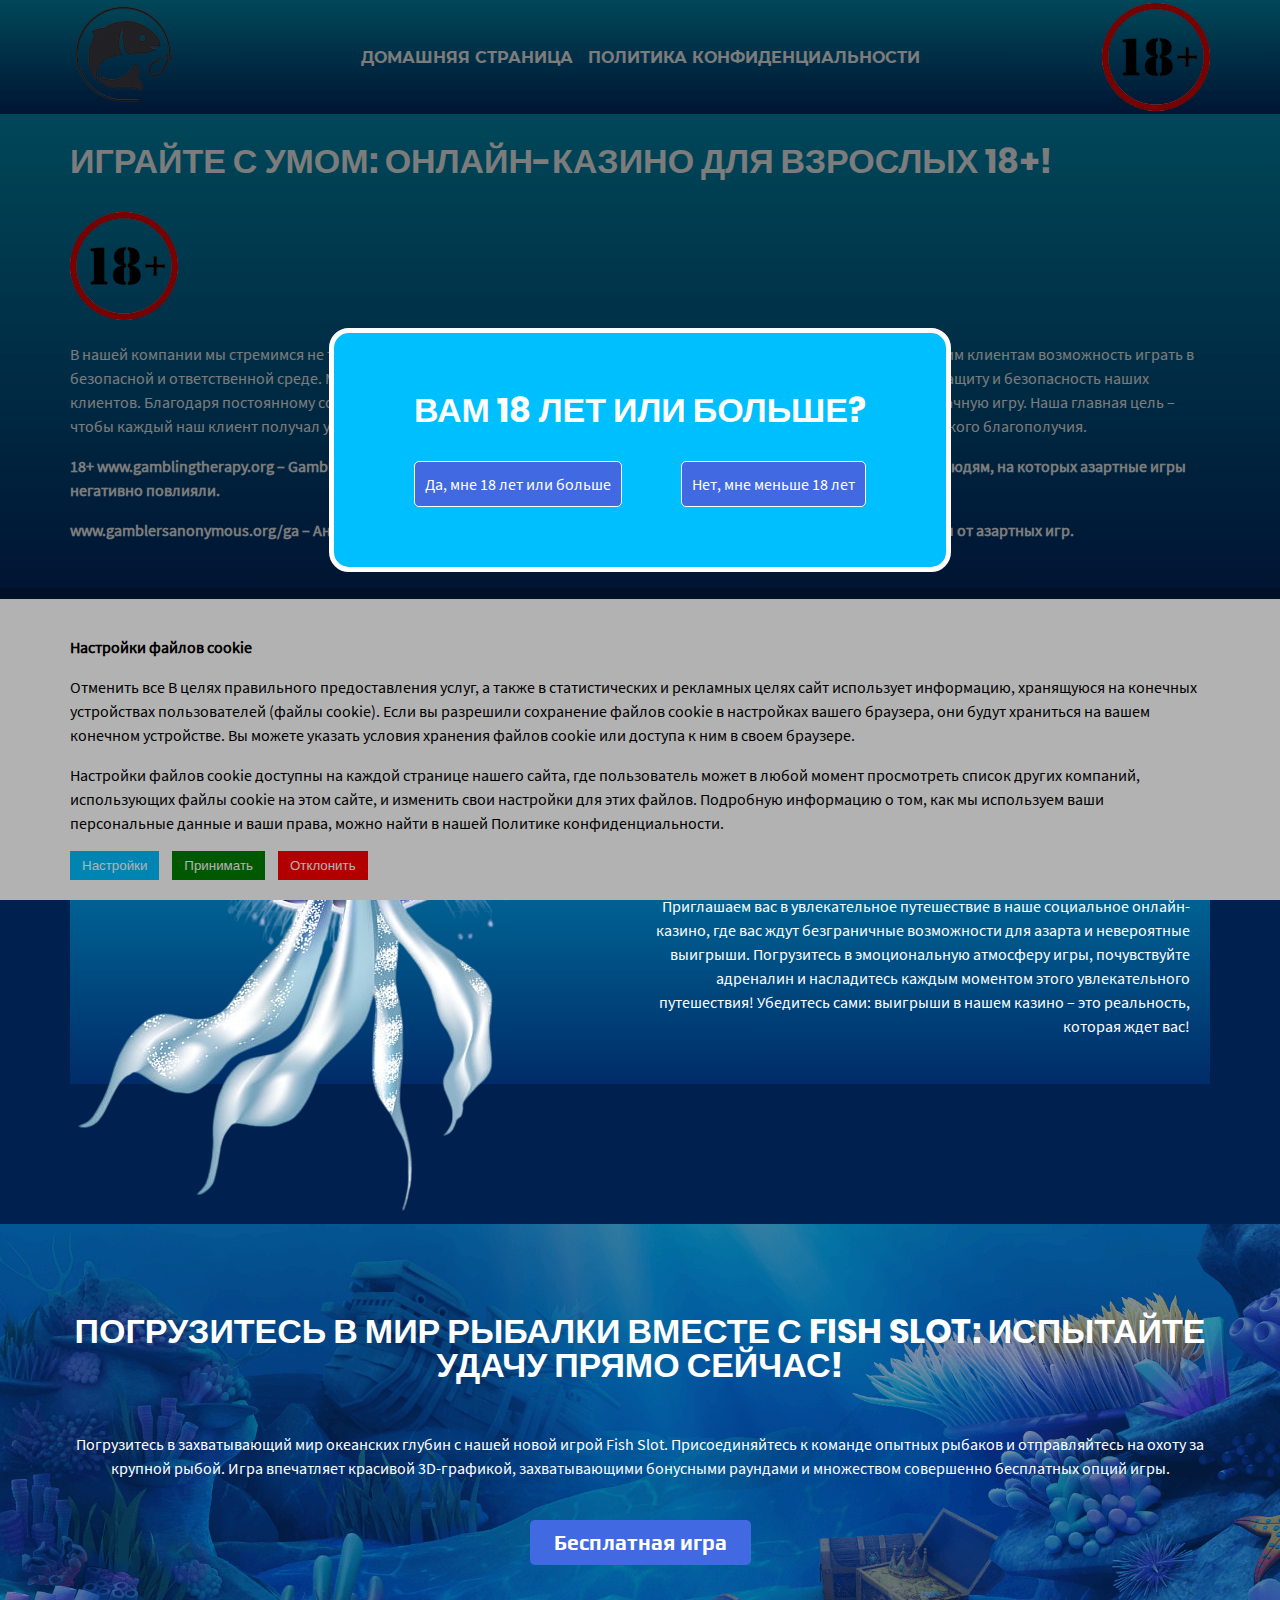
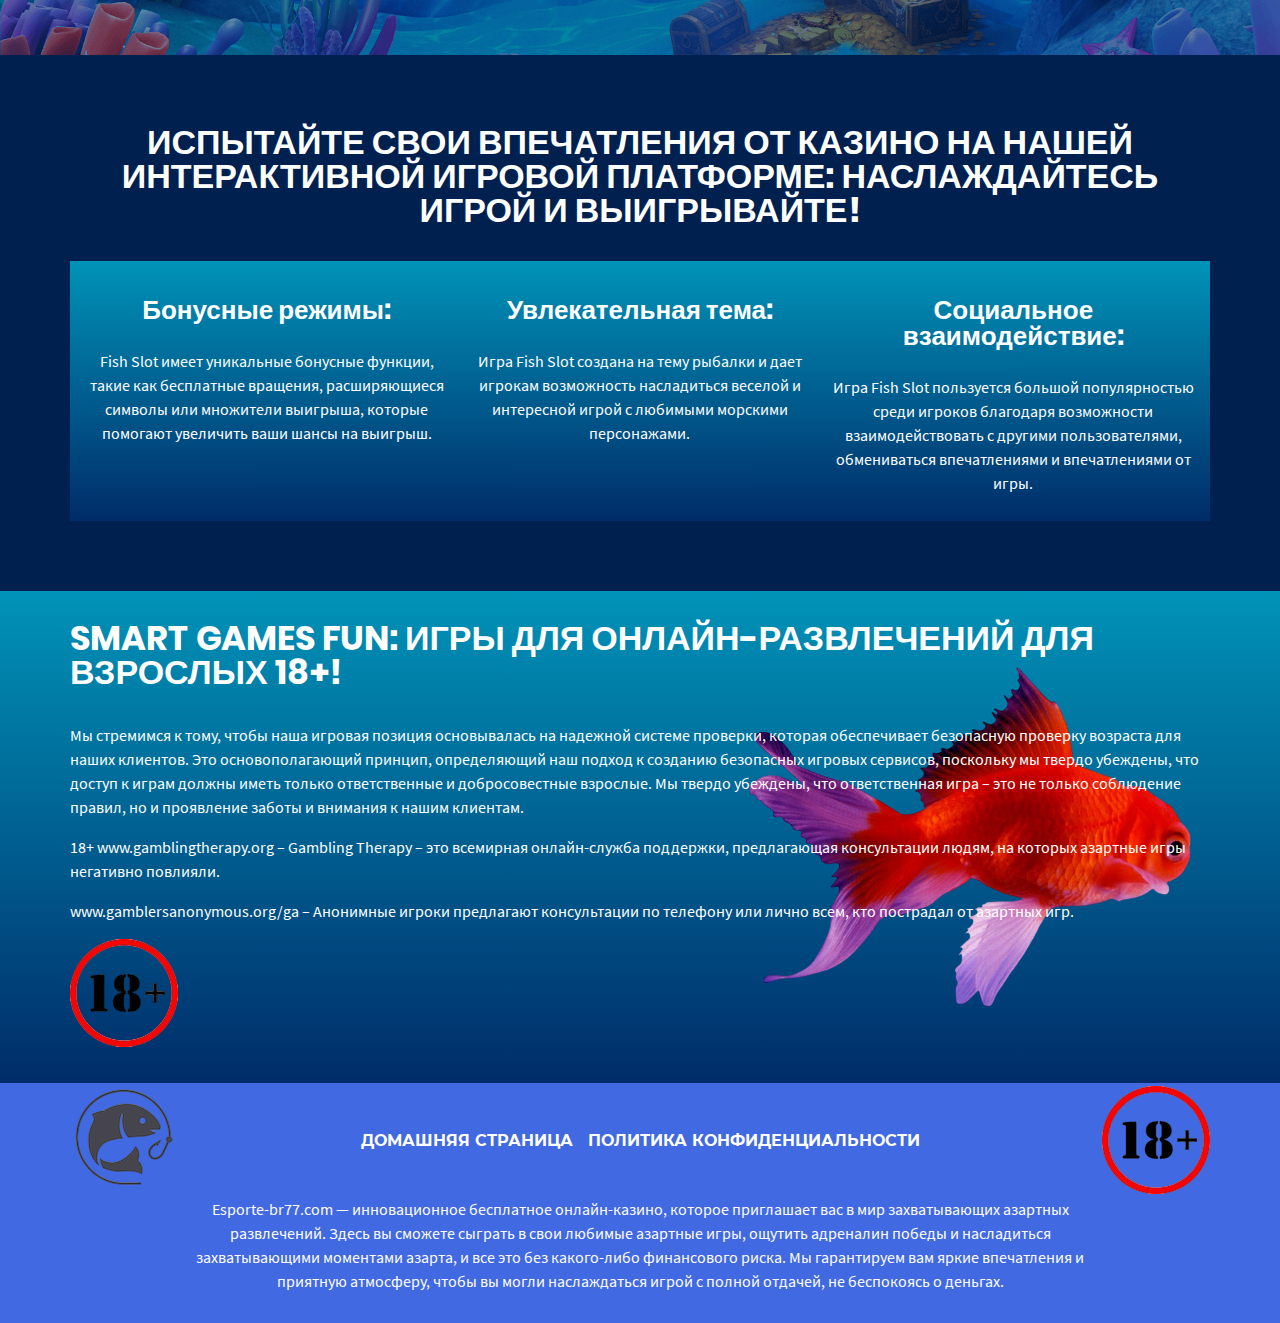
<file: index.html>
<!DOCTYPE html>
<html lang="ru">
<head>
  <meta charset="UTF-8">
  <meta name="viewport" content="width=device-width, initial-scale=1.0">
  <title>Погрузитесь в мир бесплатных ставок</title>
  <link rel="stylesheet" href="style.css">
</head>
<body>
  <header>
    <div class="container header-container">
      <a href="index.html">
        <img src="img/logo.png" alt="Логотип">
      </a>
      <nav class="main-nav">
        <button class="menu-burger" type="button">
          <i></i>
        </button>
        <ul class="nav-list">
          <li class="nav-list__item"><a class="nav-list__link" href="index.html">Домашняя страница</a></li>
          <li class="nav-list__item"><a class="nav-list__link" href="policy.html">Политика конфиденциальности</a></li>
        </ul>
      </nav>
      <img src="img/year.png" width="108" height="108" alt="Значок 18+">
    </div>
  </header>
  <main>
    <h1 class="visually-hidden">Онлайн-казино</h1>
    <section class="promo">
      <h2 class="visually-hidden">Промо</h2>
      <div class="container">
        <p class="title title--left">Играйте с умом: онлайн-казино для взрослых 18+!</p>
        <img src="img/year.png" width="108" height="108" alt="Значок 18+">
        <p>В нашей компании мы стремимся не только доставлять удовольствие и развлечение с помощью наших игр, но и давать нашим клиентам возможность играть в безопасной и ответственной среде. Мы тщательно соблюдаем строгие внутренние правила и политики, направленные на защиту и безопасность наших клиентов. Благодаря постоянному совершенствованию и применению новейших методов мы гарантируем честную и прозрачную игру. Наша главная цель – чтобы каждый наш клиент получал удовольствие от игрового процесса без ущерба для своего физического и психологического благополучия.</p>
        <p><b>18+ www.gamblingtherapy.org – Gambling Therapy – это всемирная онлайн-служба поддержки, предлагающая консультации людям, на которых азартные игры негативно повлияли.</b></p>
        <p><b>www.gamblersanonymous.org/ga – Анонимные игроки предлагают консультации по телефону или лично всем, кто пострадал от азартных игр.</b></p>
      </div>
    </section>
    <section class="invitation">
      <h2 class="visually-hidden">Приглашение</h2>
      <div class="container invitation__container">
        <div class="invitation__content-wrapper">
          <div class="invitation__img-container">
            <img src="img/invitation-img.png" width="728" height="728" alt="Медуза.">
          </div>
          <div class="invitation__text-container">
            <p class="title title--right invitation__text">Присоединяйтесь к нам сегодня и проложите свой путь к победе бесплатно!</p>
            <p class="invitation__text">Приглашаем вас в увлекательное путешествие в наше социальное онлайн-казино, где вас ждут безграничные возможности для азарта и невероятные выигрыши. Погрузитесь в эмоциональную атмосферу игры, почувствуйте адреналин и насладитесь каждым моментом этого увлекательного путешествия! Убедитесь сами: выигрыши в нашем казино – это реальность, которая ждет вас!</p>
          </div>
        </div>
      </div>
    </section>
    <section class="game">
      <h2 class="visually-hidden">Игра</h2>
      <div class="container game__container">
        <p class="title">Погрузитесь в мир рыбалки вместе с Fish Slot: испытайте удачу прямо сейчас!</p>
        <p class="game__text">Погрузитесь в захватывающий мир океанских глубин с нашей новой игрой Fish Slot. Присоединяйтесь к команде опытных рыбаков и отправляйтесь на охоту за крупной рыбой. Игра впечатляет красивой 3D-графикой, захватывающими бонусными раундами и множеством совершенно бесплатных опций игры.</p>
        <a href="game.html" class="button-play-game">Бесплатная игра</a>
      </div>
    </section>
    <section class="advantages">
      <h2 class="visually-hidden">Преимущества</h2>
      <div class="container">
        <p class="title">Испытайте свои впечатления от казино на нашей интерактивной игровой платформе: наслаждайтесь игрой и выигрывайте!</p>
        <ul class="advantages__list">
          <li class="advantages__item">
            <p class="advantages__list-title">Бонусные режимы:</p>
            <p class="advantages__list-text">Fish Slot имеет уникальные бонусные функции, такие как бесплатные вращения, расширяющиеся символы или множители выигрыша, которые помогают увеличить ваши шансы на выигрыш.</p>
          </li>
          <li class="advantages__item">
            <p class="advantages__list-title">Увлекательная тема:</p>
            <p class="advantages__list-text">Игра Fish Slot создана на тему рыбалки и дает игрокам возможность насладиться веселой и интересной игрой с любимыми морскими персонажами.</p>
          </li>
          <li class="advantages__item">
            <p class="advantages__list-title">Социальное взаимодействие:</p>
            <p class="advantages__list-text">Игра Fish Slot пользуется большой популярностью среди игроков благодаря возможности взаимодействовать с другими пользователями, обмениваться впечатлениями и впечатлениями от игры.</p>
          </li>
        </ul>
      </div>
    </section>
    <section class="age">
      <h2 class="visually-hidden">Проверка возраста</h2>
      <div class="container age__container">
        <p class="title title--left">Smart Games Fun: Игры для онлайн-развлечений для взрослых 18+!</p>
        <p>Мы стремимся к тому, чтобы наша игровая позиция основывалась на надежной системе проверки, которая обеспечивает безопасную проверку возраста для наших клиентов. Это основополагающий принцип, определяющий наш подход к созданию безопасных игровых сервисов, поскольку мы твердо убеждены, что доступ к играм должны иметь только ответственные и добросовестные взрослые. Мы твердо убеждены, что ответственная игра – это не только соблюдение правил, но и проявление заботы и внимания к нашим клиентам.</p>
        <p>18+ www.gamblingtherapy.org – Gambling Therapy – это всемирная онлайн-служба поддержки, предлагающая консультации людям, на которых азартные игры негативно повлияли.</p>
        <p>www.gamblersanonymous.org/ga – Анонимные игроки предлагают консультации по телефону или лично всем, кто пострадал от азартных игр.</p>
        <img src="img/year.png" alt="Значок 18+">
      </div>
    </section>
  </main>
  <footer class="footer">
    <div class="container footer__container">
      <div class="footer__top-wrapper">
        <a href="index.html">
          <img src="img/logo.png" alt="Логотип">
        </a>
        <nav class="main-nav">
          <button class="menu-burger menu-burger--footer" type="button">
            <i></i>
          </button>
          <ul class="nav-list nav-list--footer">
            <li class="nav-list__item"><a class="nav-list__link" href="index.html">Домашняя страница</a></li>
            <li class="nav-list__item"><a class="nav-list__link" href="policy.html">Политика конфиденциальности</a></li>
          </ul>
        </nav>
        <img src="img/year.png" width="108" height="108" alt="Значок 18+">
      </div>
      <p class="footer__text">Esporte-br77.com — инновационное бесплатное онлайн-казино, которое приглашает вас в мир захватывающих азартных развлечений. Здесь вы сможете сыграть в свои любимые азартные игры, ощутить адреналин победы и насладиться захватывающими моментами азарта, и все это без какого-либо финансового риска. Мы гарантируем вам яркие впечатления и приятную атмосферу, чтобы вы могли наслаждаться игрой с полной отдачей, не беспокоясь о деньгах.</p>
    </div>
  </footer>

  <div class="modal modal-cookie__wrapper">
    <div class="modal-cookie">
      <div class="container modal-cookie__container">
        <p><b>Настройки файлов cookie</b></p>
        <p>Отменить все В целях правильного предоставления услуг, а также в статистических и рекламных целях сайт использует информацию, хранящуюся на конечных устройствах пользователей (файлы cookie). Если вы разрешили сохранение файлов cookie в настройках вашего браузера, они будут храниться на вашем конечном устройстве. Вы можете указать условия хранения файлов cookie или доступа к ним в своем браузере.</p>
        <p>Настройки файлов cookie доступны на каждой странице нашего сайта, где пользователь может в любой момент просмотреть список других компаний, использующих файлы cookie на этом сайте, и изменить свои настройки для этих файлов. Подробную информацию о том, как мы используем ваши персональные данные и ваши права, можно найти в нашей Политике конфиденциальности.</p>
        <button class="modal-cookie__button modal-cookie__button--settings">Настройки</button>
        <button class="modal-cookie__button modal-cookie__button--accept">Принимать</button>
        <button class="modal-cookie__button modal-cookie__button--reject">Отклонить</button>
      </div>
    </div>
    <div class="modal-cookie-settings visually-hidden">
      <div class="container">
        <p>НАСТРОЙКИ COOKIE</p>
        <p>Файлы cookie — это небольшие текстовые файлы, которые могут использоваться веб-сайтами, чтобы пользователи могли использовать веб-сайты более эффективно. Закон гласит, что мы можем хранить файлы cookie на вашем устройстве, если это необходимо для функционирования этого веб-сайта. Для всех остальных типов нам необходимо разрешение пользователя.</p>
        <p>Этот сайт использует различные типы файлов cookie. Вы можете отозвать свое согласие в любое время, нажав ссылку «Настройки файлов cookie» в нижнем колонтитуле веб-сайта.</p>
        <p>Узнайте больше о том, кто мы, как с нами связаться и как мы обрабатываем данные в соответствии с Политикой конфиденциальности.</p>
        <p>функциональный</p>
        <p>Функциональные файлы cookie позволяют нам запоминать ваш выбор, например, ваше имя пользователя, данные для входа или языковые предпочтения, а также любые другие настройки, которые вы вносите на сайт во время вашего посещения.</p>
        <input class="modal-cookie-settings__radio" type="radio" id="cookie-function-1" name="function-files" checked>
        <label class="modal-cookie-settings__label" for="cookie-function-1">Выключить</label>
        <input class="modal-cookie-settings__radio" type="radio" id="cookie-function-2" name="function-files">
        <label class="modal-cookie-settings__label" for="cookie-function-2">Включить</label>
        <p>Аналитический</p>
        <p>Эти файлы cookie помогают нам понять, как посетители используют наш веб-сайт. Например, они собирают информацию о том, какие страницы нашего сайта посетители выбирают чаще всего, какие функции они используют и какие страницы они посещали ранее. Мы используем эту информацию, чтобы улучшить наш веб-сайт и предоставить вам лучший пользовательский опыт.</p>
        <input class="modal-cookie-settings__radio" type="radio" id="cookie-analytical-1" name="analytical-files" checked>
        <label class="modal-cookie-settings__label" for="cookie-analytical-1">Выключить</label>
        <input class="modal-cookie-settings__radio" type="radio" id="cookie-analytical-2" name="analytical-files">
        <label class="modal-cookie-settings__label" for="cookie-analytical-2">Включить</label>
        <button class="modal-cookie-settings__save">Сохранить настройки</button>
      </div>
    </div>
  </div>

  <div class="modal modal-year__wrapper">
    <div class="modal-year">
      <p class="title year-title">Вам 18 лет или больше?</p>
      <div class="modal-year__button-container">
        <button class="modal-year__button modal-year__button--yes">Да, мне 18 лет или больше</button>
        <button class="modal-year__button modal-year__button--no">Нет, мне меньше 18 лет</button>
      </div>
    </div>
  </div>
  <script src="js/main.js"></script>
</body>
</html>
</file>
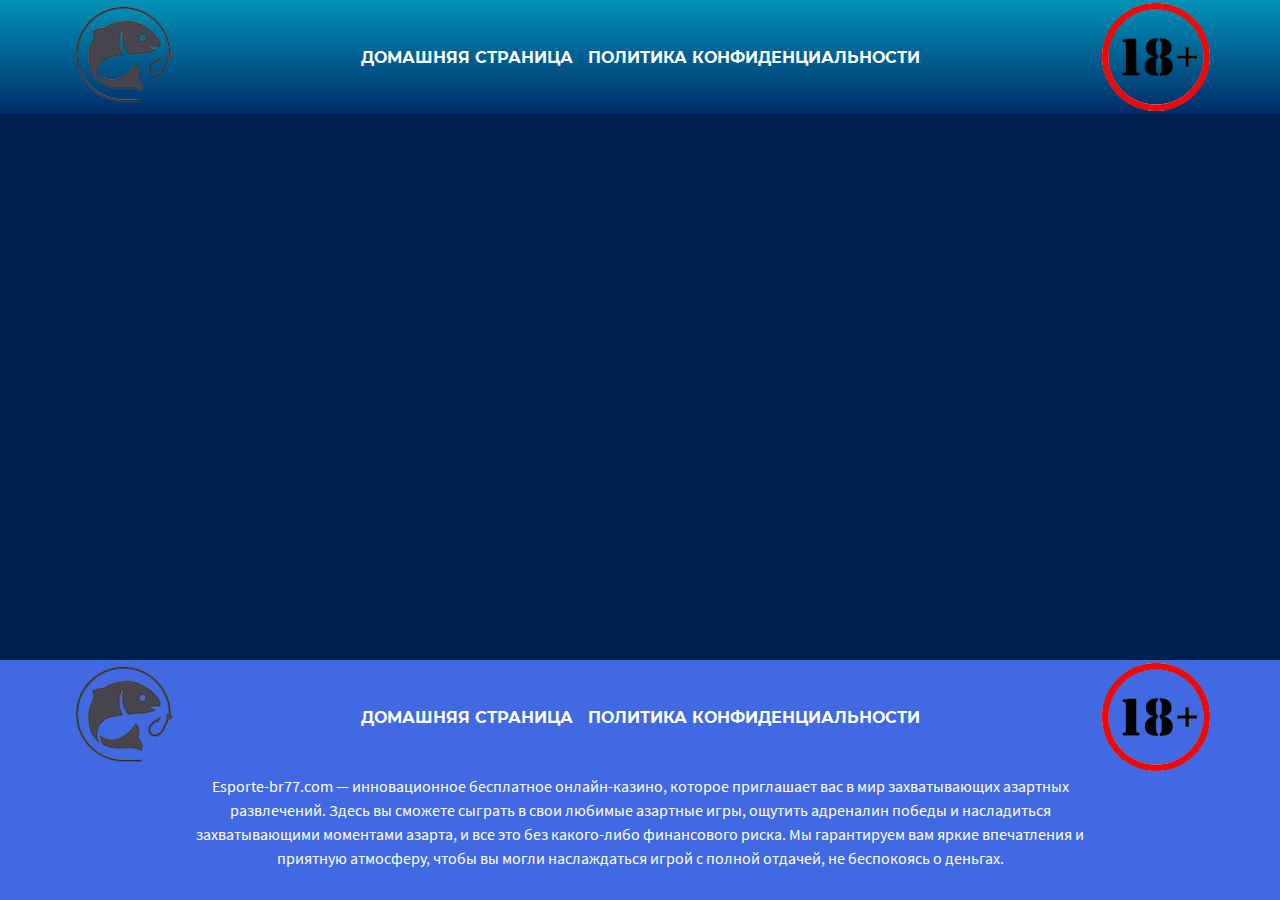
<file: game.html>
<!DOCTYPE html>
<html lang="ru">
<head>
  <meta charset="UTF-8">
  <meta name="viewport" content="width=device-width, initial-scale=1.0">
  <title>Погрузитесь в мир бесплатных ставок</title>
  <link rel="stylesheet" href="style.css">
</head>
<body>
  <header>
    <div class="container header-container">
      <a href="index.html">
        <img src="img/logo.png" alt="Логотип">
      </a>
      <nav class="main-nav">
        <button class="menu-burger" type="button">
          <i></i>
        </button>
        <ul class="nav-list">
          <li class="nav-list__item"><a class="nav-list__link" href="index.html">Домашняя страница</a></li>
          <li class="nav-list__item"><a class="nav-list__link" href="policy.html">Политика конфиденциальности</a></li>
        </ul>
      </nav>
      <img src="img/year.png" width="108" height="108" alt="Значок 18+">
    </div>
  </header>
  <main>
    <section class="game-play">
      <div class="container game-play__container">
        <h1 class="visually-hidden">Игра</h1>
        <iframe src="https://archive.org/embed/msdos_Super_Mario_World_DX_2002" width="560" height="384" frameborder="0" webkitallowfullscreen="true" mozallowfullscreen="true" allowfullscreen></iframe>
      </div>
    </section>
  </main>
  <footer class="footer">
    <div class="container footer__container">
      <div class="footer__top-wrapper">
        <a href="index.html">
          <img src="img/logo.png" alt="Логотип">
        </a>
        <nav class="main-nav">
          <button class="menu-burger menu-burger--footer" type="button">
            <i></i>
          </button>
          <ul class="nav-list nav-list--footer">
            <li class="nav-list__item"><a class="nav-list__link" href="index.html">Домашняя страница</a></li>
            <li class="nav-list__item"><a class="nav-list__link" href="policy.html">Политика конфиденциальности</a></li>
          </ul>
        </nav>
        <img src="img/year.png" width="108" height="108" alt="Значок 18+">
      </div>
      <p class="footer__text">Esporte-br77.com — инновационное бесплатное онлайн-казино, которое приглашает вас в мир захватывающих азартных развлечений. Здесь вы сможете сыграть в свои любимые азартные игры, ощутить адреналин победы и насладиться захватывающими моментами азарта, и все это без какого-либо финансового риска. Мы гарантируем вам яркие впечатления и приятную атмосферу, чтобы вы могли наслаждаться игрой с полной отдачей, не беспокоясь о деньгах.</p>
    </div>
  </footer>
</body>
</html>
</file>
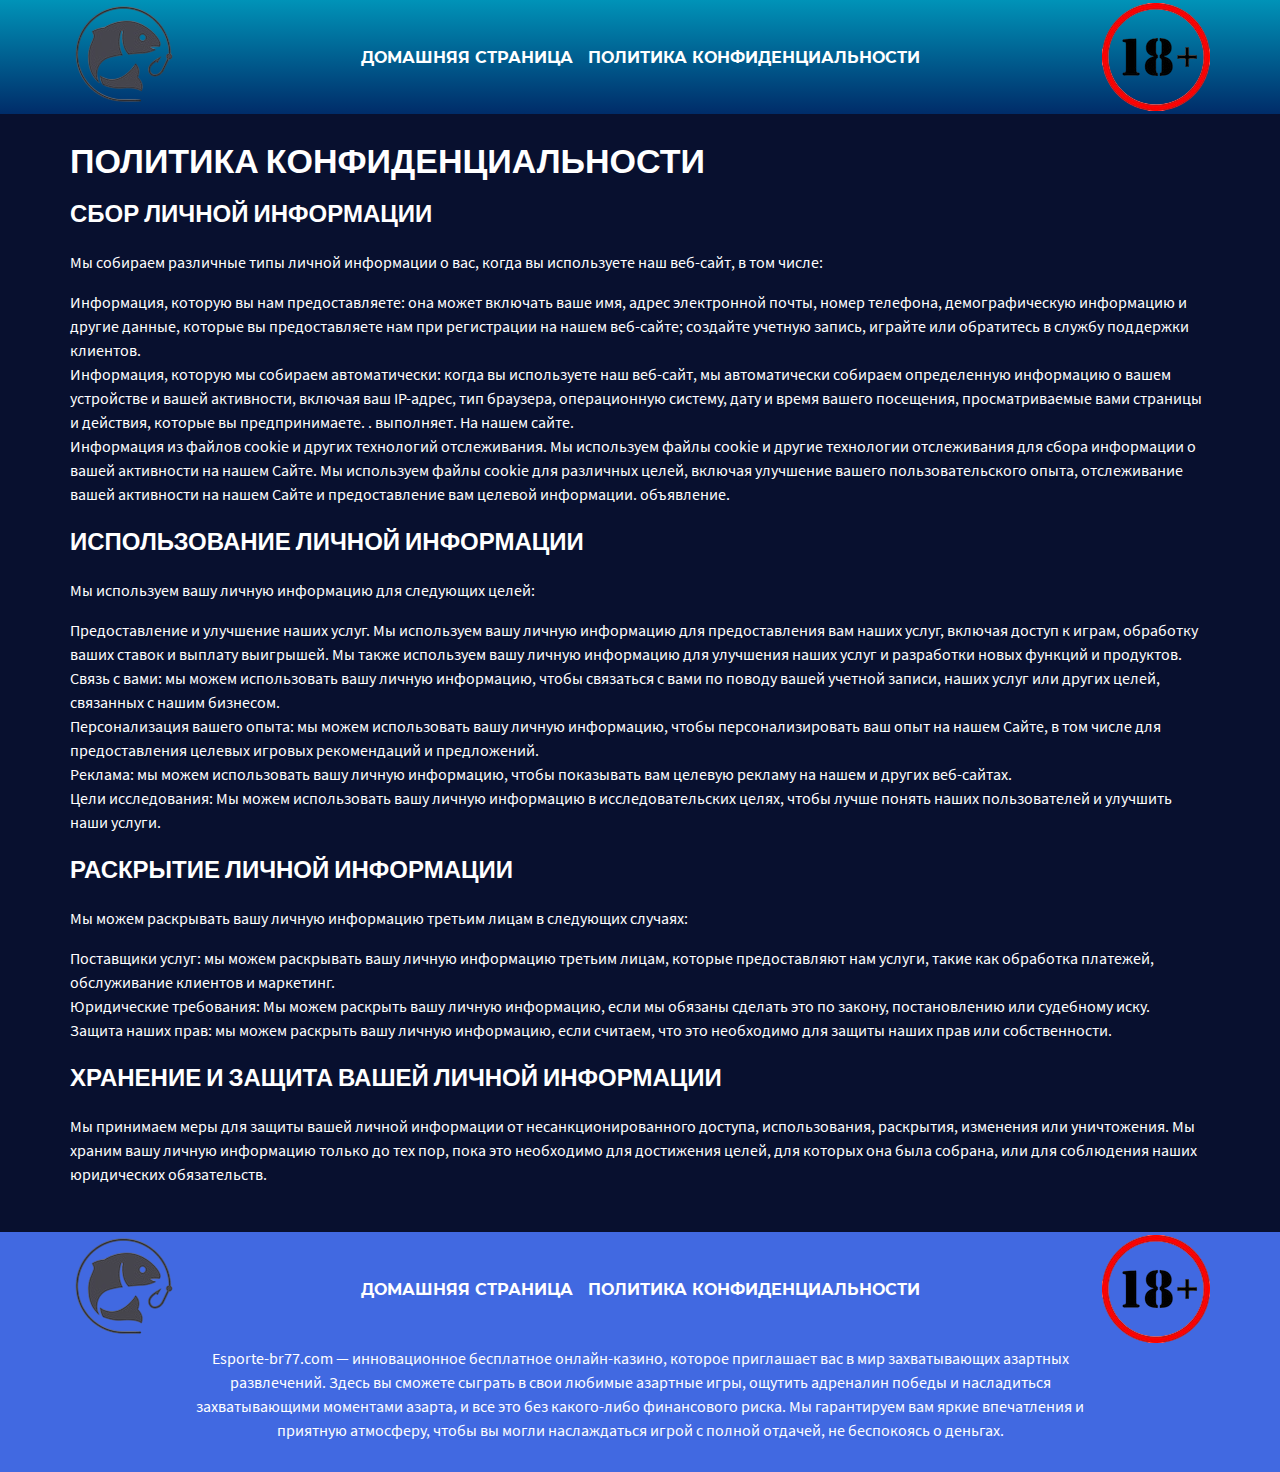
<file: policy.html>
<!DOCTYPE html>
<html lang="ru">
<head>
  <meta charset="UTF-8">
  <meta name="viewport" content="width=device-width, initial-scale=1.0">
  <title>Погрузитесь в мир бесплатных ставок</title>
  <link rel="stylesheet" href="style.css">
</head>
<body>
  <header>
    <div class="container header-container">
      <a href="index.html">
        <img src="img/logo.png" alt="Логотип">
      </a>
      <nav class="main-nav">
        <button class="menu-burger" type="button">
          <i></i>
        </button>
        <ul class="nav-list">
          <li class="nav-list__item"><a class="nav-list__link" href="index.html">Домашняя страница</a></li>
          <li class="nav-list__item"><a class="nav-list__link" href="policy.html">Политика конфиденциальности</a></li>
        </ul>
      </nav>
      <img src="img/year.png" width="108" height="108" alt="Значок 18+">
    </div>
  </header>
  <main>
    <section class="policy">
      <div class="container">
        <h1 class="title title--left">Политика конфиденциальности</h1>
        <p class="policy__title">Сбор личной информации</p>
        <p>Мы собираем различные типы личной информации о вас, когда вы используете наш веб-сайт, в том числе: </p>
        <p class="policy__text">Информация, которую вы нам предоставляете: она может включать ваше имя, адрес электронной почты, номер телефона, демографическую информацию и другие данные, которые вы предоставляете нам при регистрации на нашем веб-сайте; создайте учетную запись, играйте или обратитесь в службу поддержки клиентов.</p>
        <p class="policy__text">Информация, которую мы собираем автоматически: когда вы используете наш веб-сайт, мы автоматически собираем определенную информацию о вашем устройстве и вашей активности, включая ваш IP-адрес, тип браузера, операционную систему, дату и время вашего посещения, просматриваемые вами страницы и действия, которые вы предпринимаете. . выполняет. На нашем сайте.</p>
        <p class="policy__text">Информация из файлов cookie и других технологий отслеживания. Мы используем файлы cookie и другие технологии отслеживания для сбора информации о вашей активности на нашем Сайте. Мы используем файлы cookie для различных целей, включая улучшение вашего пользовательского опыта, отслеживание вашей активности на нашем Сайте и предоставление вам целевой информации. объявление.</p>
        <p class="policy__title">Использование личной информации</p>
        <p>Мы используем вашу личную информацию для следующих целей: </p>
        <p class="policy__text">Предоставление и улучшение наших услуг. Мы используем вашу личную информацию для предоставления вам наших услуг, включая доступ к играм, обработку ваших ставок и выплату выигрышей. Мы также используем вашу личную информацию для улучшения наших услуг и разработки новых функций и продуктов.</p>
        <p class="policy__text">Связь с вами: мы можем использовать вашу личную информацию, чтобы связаться с вами по поводу вашей учетной записи, наших услуг или других целей, связанных с нашим бизнесом.</p>
        <p class="policy__text">Персонализация вашего опыта: мы можем использовать вашу личную информацию, чтобы персонализировать ваш опыт на нашем Сайте, в том числе для предоставления целевых игровых рекомендаций и предложений.</p>
        <p class="policy__text">Реклама: мы можем использовать вашу личную информацию, чтобы показывать вам целевую рекламу на нашем и других веб-сайтах.</p>
        <p class="policy__text">Цели исследования: Мы можем использовать вашу личную информацию в исследовательских целях, чтобы лучше понять наших пользователей и улучшить наши услуги.</p>
        <p class="policy__title">Раскрытие личной информации</p>
        <p>Мы можем раскрывать вашу личную информацию третьим лицам в следующих случаях: </p>
        <p class="policy__text">Поставщики услуг: мы можем раскрывать вашу личную информацию третьим лицам, которые предоставляют нам услуги, такие как обработка платежей, обслуживание клиентов и маркетинг.</p>
        <p class="policy__text">Юридические требования: Мы можем раскрыть вашу личную информацию, если мы обязаны сделать это по закону, постановлению или судебному иску.</p>
        <p class="policy__text">Защита наших прав: мы можем раскрыть вашу личную информацию, если считаем, что это необходимо для защиты наших прав или собственности.</p>
        <p class="policy__title">Хранение и защита вашей личной информации</p>
        <p>Мы принимаем меры для защиты вашей личной информации от несанкционированного доступа, использования, раскрытия, изменения или уничтожения. Мы храним вашу личную информацию только до тех пор, пока это необходимо для достижения целей, для которых она была собрана, или для соблюдения наших юридических обязательств.</p>
      </div>
    </section>
  </main>
  <footer class="footer">
    <div class="container footer__container">
      <div class="footer__top-wrapper">
        <a href="index.html">
          <img src="img/logo.png" alt="Логотип">
        </a>
        <nav class="main-nav">
          <button class="menu-burger menu-burger--footer" type="button">
            <i></i>
          </button>
          <ul class="nav-list nav-list--footer">
            <li class="nav-list__item"><a class="nav-list__link" href="index.html">Домашняя страница</a></li>
            <li class="nav-list__item"><a class="nav-list__link" href="policy.html">Политика конфиденциальности</a></li>
          </ul>
        </nav>
        <img src="img/year.png" width="108" height="108" alt="Значок 18+">
      </div>
      <p class="footer__text">Esporte-br77.com — инновационное бесплатное онлайн-казино, которое приглашает вас в мир захватывающих азартных развлечений. Здесь вы сможете сыграть в свои любимые азартные игры, ощутить адреналин победы и насладиться захватывающими моментами азарта, и все это без какого-либо финансового риска. Мы гарантируем вам яркие впечатления и приятную атмосферу, чтобы вы могли наслаждаться игрой с полной отдачей, не беспокоясь о деньгах.</p>
    </div>
  </footer>
</body>
</html>
</file>
<file: style.css>
@font-face {
  font-family: "Source Sans Pro";
  font-style: normal;
  font-weight: 400;
  src: url("fonts/SourceSansPro-Regular.woff2") format("woff2");
}

@font-face {
  font-family: "Poppins";
  font-style: normal;
  font-weight: 700;
  src: url("fonts/Poppins-Bold.woff2") format("woff2");
}

@font-face {
  font-family: "Montserrat";
  font-style: normal;
  font-weight: 700;
  src: url("fonts/Montserrat-Bold.woff2") format("woff2");
}

@font-face {
  font-family: "Play";
  font-style: normal;
  font-weight: 700;
  src: url("fonts/Play-Bold.woff2") format("woff2");
}

body {
  font-family: "Source Sans Pro", sans-serif;
  font-style: normal;
  font-weight: 400;
  font-size: 16px;
  line-height: 24px;
  color: #ffffff;
  margin: 0;
  background-color: #00214f;
  min-height: 100vh;
  display: flex;
  flex-direction: column;
}
@media (max-width: 767px) {
  body {
    font-size: 13px;
  }
}

main {
  flex: 1;
}

img {
  height: auto;
  max-width: 100%;
}

.visually-hidden {
  position: absolute;
  width: 1px;
  height: 1px;
  margin: -1px;
  border: 0;
  padding: 0;
  white-space: nowrap;
  clip-path: inset(100%);
  clip: rect(0 0 0 0);
  overflow: hidden;
}

.container {
  max-width: 1140px;
  margin: 0 auto;
  padding: 0 30px;
}

.modal {
  position: fixed;
  background: rgba(0, 0, 0, 0.3);
  display: flex;
  align-items: center;
  justify-content: center;
  top: 0;
  bottom: 0;
  right: 0;
  left: 0;
  z-index: 4;
}

.title {
  font-family: "Poppins", sans-serif;
  font-style: normal;
  font-weight: 700;
  font-size: 34px;
  line-height: 34px;
  text-transform: uppercase;
  text-align: center;
  margin-top: 0;
}
@media (max-width: 767px) {
  .title {
    font-size: 21px;
  }
}
.title--left {
  text-align: left;
}
.title--right {
  text-align: right;
}

/* header */

header {
  background: linear-gradient(#0093b8, #002c69);
  min-height: 75px;
}

.header-container {
  display: flex;
  justify-content: space-between;
  align-items: center;
}

.nav-list {
  margin: 0;
  padding: 0;
  list-style: none;
  display: flex;
}

.nav-list__item:not(:last-child) {
  margin-right: 15px;
}

.nav-list__link {
  font-family: "Montserrat", sans-serif;
  font-style: normal;
  font-weight: 700;
  line-height: 16px;
  text-transform: uppercase;
  color: #ffffff;
  text-decoration: none;
}

/* menu-burger */

.menu-burger {
  align-self: center;
  outline: 0;
  padding: 0;
  border: 0;
  background-color: transparent;
  width: 30px;
  height: 20px;
  display: none;
  flex-direction: column;
  justify-content: space-between;
  position: relative;
  cursor: pointer;
}

.menu-burger::before, .menu-burger i, .menu-burger::after {
  content: "";
  width: 100%;
  height: 3px;
  background-color: #ffffff;
  border-radius: 3px;
  transition: all .2s ease;
}

.menu-burger.active i {
  display: none;
}

.menu-burger.active::before {
  position: absolute;
  top: 9px;
  transform: rotate(45deg);
}

.menu-burger.active::after {
  position: absolute;
  top: 9px;
  transform: rotate(-45deg);
}

@media (max-width: 1024px) {
  .menu-burger {
    display: flex;
  }

  .main-nav {
    position: relative;
    display: flex;
    justify-content: center;
  }

  .nav-list {
    position: absolute;
    margin-top: 35px;
    display: none;
    flex-direction: column;
  }

  .nav-list.nav-list--active {
    display: flex;
  }

  .nav-list__item:not(:last-child) {
    margin: 0;
    border-bottom: 1px solid #ffffff;
  }

  .nav-list__link {
    display: block;
    background-color: #e2af4e;
    padding: 10px;
  }
}

/* promo */

.promo {
  padding: 30px 0;
  background: linear-gradient(#0093b8, #002c69);
}

/* invitation */

.invitation {
  padding: 140px 0;
}

.invitation__content-wrapper {
  position: relative;
  display: flex;
  justify-content: end;
  background: linear-gradient(#0093b8, #002c69);
  padding: 30px 20px;
}
@media (max-width: 767px) {
  .invitation__content-wrapper {
    display: block;
    padding: 67% 20px 30px 20px;
  }
}

.invitation__img-container {
  position: absolute;
  left: -88px;
  top: -147px;
  display: flex;
  align-items: center;
  justify-content: center;
}
@media (max-width: 767px) {
  .invitation__img-container {
    left: 0;
  }
}

.invitation__text-container {
  width: 50%;
}
@media (max-width: 767px) {
  .invitation__text-container {
    width: 100%;
  }
}

.invitation__text {
  text-align: end;
}

/* game */

.game {
  background-image: url(img/games-bg.png);
  background-repeat: no-repeat;
  background-position: center;
  background-size: cover;
  padding: 90px 0;
}

.game__container {
  display: flex;
  flex-direction: column;
  align-items: center;
}

.game__text {
  text-align: center;
  margin-bottom: 40px;
}

.button-play-game {
  font-family: "Play", sans-serif;
  font-style: normal;
  font-weight: 700;
  font-size: 21px;
  line-height: 21px;
  color: #ffffff;
  text-decoration: none;
  background-color: #4169E1;
  border-radius: 5px;
  padding: 12px 24px;
}

/* advantages */

.advantages {
  padding: 70px 0;
}

.advantages__list {
  display: flex;
  margin: 0;
  padding: 10px;
  list-style: none;
  background: linear-gradient(#0093b8, #002c69);
}
@media (max-width: 767px) {
  .advantages__list {
    flex-direction: column;
    align-items: center;
  }
}

.advantages__item {
  width: 33.333%;
}
@media (max-width: 767px) {
  .advantages__item {
    width: 100%;
  }
}

.advantages__list-title {
  font-family: "Poppins", sans-serif;
  font-weight: 700;
  font-size: 26px;
  line-height: 26px;
  text-align: center;
}

.advantages__list-text {
  text-align: center;
}

/* age */

.age {
  background: linear-gradient(#0093b8, #002c69);
  padding: 30px 0;
}

.age__container {
  background-image: url('img/age-bg.png');
  background-repeat: no-repeat;
  background-position: right;
  background-size: contain;
}

/* footer */

footer {
  flex-shrink: 0;
  background-color: #4169E1;
  padding-bottom: 30px;
}

.footer__top-wrapper {
  display: flex;
  justify-content: space-between;
  align-items: center;
}

.footer__text {
  text-align: center;
  width: 80%;
  margin: 0 auto;
}

/* modal-year */

.modal-year {
  background-color: #00BFFF;
  padding: 60px 80px;
  border: 5px solid #ffffff;
  border-radius: 20px;
}

.modal-year__button-container {
  display: flex;
  justify-content: space-between;
}

.modal-year__button {
  font-family: "Source Sans Pro", sans-serif;
  font-style: normal;
  font-weight: 400;
  font-size: 16px;
  line-height: 24px;
  color: #ffffff;
  background-color: #4169E1;
  border: 1px solid #ffffff;
  border-radius: 5px;
  cursor: pointer;
  padding: 10px 10px;
}

/* modal-cookie */

.modal-cookie {
  background-color: #ffffff;
  color: #000000;
  align-self: flex-end;
  width: 100%;
  padding: 20px 0;
}

@media (max-width: 400px) {
  .modal-cookie__container {
    display: flex;
    flex-direction: column;
  }
}

.modal-cookie-settings {
  background-color: #ffffff;
  color: #000000;
  align-self: flex-end;
  width: 100%;
  padding: 20px 0;
}

.modal-cookie-settings__radio {
  display: none;
}

.modal-cookie-settings__radio:checked + .modal-cookie-settings__label {
  background-color: #00BFFF;
}

.modal-cookie-settings__label {
  background-color: #808080;
  color: #ffffff;
  padding: 10px;
  cursor: pointer;
}

.modal-cookie__button {
  border: none;
  padding: 7px 12px;
  cursor: pointer;
  color: #ffffff;
}
.modal-cookie__button:not(:last-child) {
  margin-right: 10px;
}
.modal-cookie__button--settings {
  background-color: #00BFFF;
}
.modal-cookie__button--accept {
  background-color: #008000;
}
.modal-cookie__button--reject {
  background-color: #FF0000;
}
@media (max-width: 400px) {
  .modal-cookie__button:not(:last-child) {
    margin-right: 0;
    margin-bottom: 10px;
  }
}

.modal-cookie-settings__save {
  display: block;
  margin-top: 40px;
  background-color: #008000;
  border: none;
  border-radius: 5px;
  color: #ffffff;
  padding: 10px;
  cursor: pointer;
}

/* game-play */

.game-play {
  padding: 20px 0;
}

.game-play__container {
  display: flex;
  align-items: center;
  justify-content: center;
}

/* policy */

.policy {
  padding: 30px 0;
  background-color: #08102f;
}

.policy__title {
  font-family: "Poppins", sans-serif;
  font-weight: 700;
  font-size: 24px;
  text-transform: uppercase;
}

.policy__text {
  margin: 0;
}
</file>
